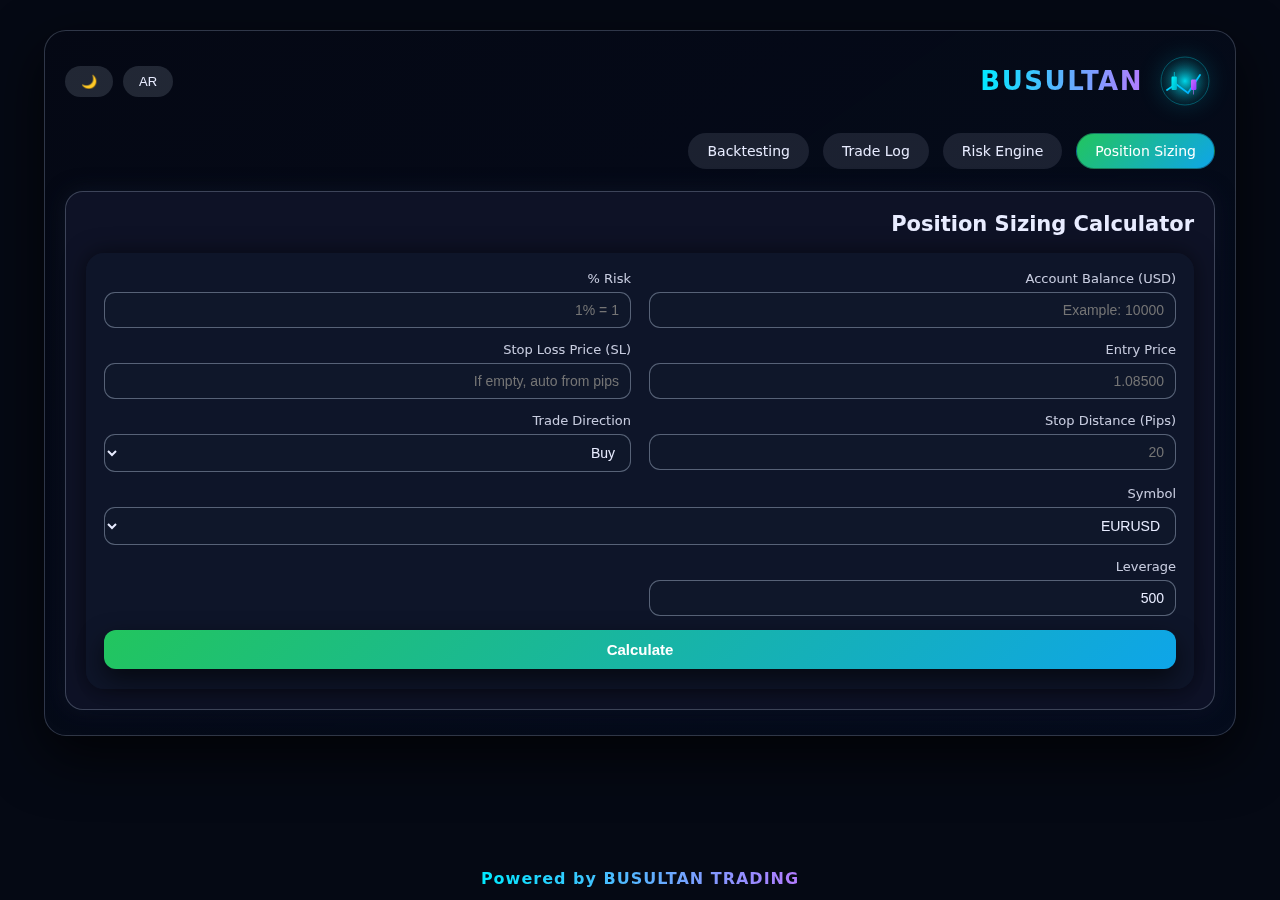
<file: index.html>
<!DOCTYPE html>
<html lang="ar" dir="rtl">
<head>
  <meta charset="UTF-8" />
  <meta name="viewport" content="width=device-width, initial-scale=1.0" />
  <title>Busultan Trading</title>

  <style>
    /* Powered By Footer */
.powered-footer {
    position: fixed;
    bottom: 12px;
    left: 50%;
    transform: translateX(-50%);
    font-size: 16px;
    font-weight: 700;
    opacity: 100;
    background: linear-gradient(90deg, #00eaff, #b37bff);
    -webkit-background-clip: text;
    color: transparent;
    letter-spacing: 1px;
    pointer-events: none;
    user-select: none;
    z-index: 9999;
}

    :root {
      --bg-main: #050914;
      --bg-card: rgba(15, 20, 40, 0.92);
      --text-main: #e8ecff;
      --accent: #22c55e;
      --accent2: #0ea5e9;
    }

    body.theme-light {
      --bg-main: #f0f4ff;
      --bg-card: rgba(255, 255, 255, 0.92);
      --text-main: #0f172a;
      --accent: #16a34a;
      --accent2: #0284c7;
    }

    body {
      margin: 0;
      padding: 0;
      font-family: "Segoe UI", system-ui, sans-serif;
      background: var(--bg-main)
        url("https://images.unsplash.com/photo-1518770660439-4636190af475?auto=format&fit=crop&w=1600&q=80")
        center/cover fixed;
      color: var(--text-main);
    }

    #app {
      max-width: 1150px;
      margin: 30px auto 50px;
      padding: 20px;
      backdrop-filter: blur(14px);
      background: linear-gradient(
        145deg,
        rgba(5, 9, 20, 0.9),
        rgba(5, 12, 30, 0.88)
      );
      border-radius: 22px;
      box-shadow: 0 20px 55px rgba(0, 0, 0, 0.75);
      border: 1px solid rgba(148, 163, 184, 0.3);
    }

    body.theme-light #app {
      background: linear-gradient(
        145deg,
        rgba(241, 245, 249, 0.96),
        rgba(226, 232, 240, 0.96)
      );
      box-shadow: 0 10px 35px rgba(15, 23, 42, 0.18);
      border-color: rgba(148, 163, 184, 0.45);
    }

    /* HEADER */

    .header {
      display: flex;
      justify-content: space-between;
      align-items: center;
      margin-bottom: 22px;
    }

    .logo {
      display: flex;
      align-items: center;
      gap: 12px;
    }

    .logo svg {
      width: 60px;
      height: 60px;
      filter: drop-shadow(0 0 12px rgba(0, 255, 255, 0.4));
    }

    .logoText {
      font-size: 26px;
      font-weight: 700;
      background: linear-gradient(90deg, #00eaff, #b37bff);
      -webkit-background-clip: text;
      color: transparent;
      letter-spacing: 1.5px;
      text-transform: uppercase;
    }

    .controls {
      display: flex;
      gap: 10px;
      align-items: center;
    }

    .pill {
      padding: 8px 16px;
      border-radius: 999px;
      border: none;
      background: rgba(148, 163, 184, 0.2);
      color: var(--text-main);
      font-size: 13px;
      cursor: pointer;
      display: inline-flex;
      align-items: center;
      gap: 6px;
    }

    .pill:hover {
      background: rgba(148, 163, 184, 0.35);
    }

    /* NAV TABS */

    .nav {
      display: flex;
      gap: 14px;
      margin-bottom: 22px;
      flex-wrap: wrap;
    }

    .nav-btn {
      padding: 9px 18px;
      border-radius: 999px;
      background: rgba(148, 163, 184, 0.16);
      cursor: pointer;
      font-size: 14px;
      border: 1px solid transparent;
      color: var(--text-main);
      white-space: nowrap;
    }

    .nav-btn.active {
      background: linear-gradient(135deg, var(--accent), var(--accent2));
      border-color: rgba(15, 23, 42, 0.4);
      color: white;
    }

    /* PAGES */

    .page {
      display: none;
      padding: 20px;
      border-radius: 18px;
      background: var(--bg-card);
      box-shadow: 0 0 20px rgba(15, 23, 42, 0.75);
      border: 1px solid rgba(148, 163, 184, 0.35);
      margin-bottom: 5px;
    }

    .page.active {
      display: block;
      animation: fadeIn 0.3s ease-out;
    }

    @keyframes fadeIn {
      from {
        opacity: 0;
        transform: translateY(10px);
      }
      to {
        opacity: 1;
        transform: translateY(0);
      }
    }

    .page h2 {
      margin-top: 0;
      font-size: 21px;
      display: flex;
      align-items: center;
      justify-content: space-between;
      gap: 10px;
    }

    /* POSITION CALCULATOR */

    .calc-container {
      margin-top: 15px;
      background: rgba(15, 23, 42, 0.8);
      border-radius: 18px;
      padding: 18px 18px 20px;
      box-shadow: 0 0 22px rgba(0, 0, 0, 0.55);
    }

    body.theme-light .calc-container {
      background: rgba(255, 255, 255, 0.96);
    }

    .calc-grid {
      display: grid;
      grid-template-columns: repeat(2, minmax(0, 1fr));
      gap: 14px 18px;
    }

    .field {
      display: flex;
      flex-direction: column;
      gap: 6px;
    }

    .field.full {
      grid-column: 1 / -1;
    }

    .field label {
      font-size: 13px;
      opacity: 0.85;
    }

    .field input,
    .field select,
    .log-form textarea {
      padding: 9px 11px;
      font-size: 14px;
      border-radius: 11px;
      border: 1px solid rgba(148, 163, 184, 0.55);
      background: rgba(15, 23, 42, 0.9);
      color: var(--text-main);
    }

    body.theme-light .field input,
    body.theme-light .field select,
    body.theme-light .log-form textarea {
      background: rgba(255, 255, 255, 0.97);
      color: #0f172a;
      border-color: rgba(148, 163, 184, 0.9);
    }

    .field input:focus,
    .field select:focus,
    .log-form textarea:focus {
      outline: none;
      border-color: var(--accent);
      box-shadow: 0 0 0 1px rgba(34, 197, 94, 0.45);
    }

    .btn-primary {
      background: linear-gradient(135deg, var(--accent), var(--accent2));
      border: none;
      color: white;
      padding: 11px 20px;
      border-radius: 12px;
      font-size: 15px;
      cursor: pointer;
      font-weight: 600;
      text-align: center;
      box-shadow: 0 10px 24px rgba(0, 0, 0, 0.6);
    }

    .btn-primary:hover {
      transform: translateY(-1px);
      box-shadow: 0 14px 30px rgba(0, 0, 0, 0.7);
    }

    .results,
    .risk-results {
      margin-top: 22px;
      background: rgba(15, 23, 42, 0.9);
      padding: 18px;
      border-radius: 16px;
      border: 1px solid rgba(148, 163, 184, 0.45);
    }

    body.theme-light .results,
    body.theme-light .risk-results {
      background: rgba(248, 250, 252, 0.98);
    }

    .results h3,
    .risk-results h3 {
      margin: 0 0 12px;
      font-size: 17px;
    }

    .res-grid {
      display: grid;
      grid-template-columns: repeat(3, minmax(0, 1fr));
      gap: 12px;
    }

    .res-item {
      padding: 10px;
      background: rgba(15, 23, 42, 0.96);
      border-radius: 12px;
      border: 1px solid rgba(148, 163, 184, 0.35);
      font-size: 13px;
    }

    body.theme-light .res-item {
      background: white;
    }

    .res-item label {
      display: block;
      margin-bottom: 4px;
      opacity: 0.7;
    }

    .res-item span {
      font-size: 15px;
      font-weight: 600;
    }

    .hidden {
      display: none;
    }

    /* RISK ENGINE */

    .risk-container {
      background: rgba(15, 23, 42, 0.88);
      padding: 18px;
      border-radius: 18px;
      margin-top: 12px;
      box-shadow: 0 0 22px rgba(0, 0, 0, 0.6);
    }

    body.theme-light .risk-container {
      background: rgba(255, 255, 255, 0.98);
    }

    .risk-grid {
      display: grid;
      grid-template-columns: repeat(2, minmax(0, 1fr));
      gap: 14px 18px;
    }

    /* TRADE LOG */

    .log-container {
      background: rgba(15, 23, 42, 0.9);
      padding: 18px;
      border-radius: 18px;
      box-shadow: 0 0 22px rgba(0, 0, 0, 0.65);
    }

    body.theme-light .log-container {
      background: rgba(255, 255, 255, 0.98);
    }

    .log-form {
      display: grid;
      grid-template-columns: repeat(3, minmax(0, 1fr));
      gap: 12px 16px;
    }

    .log-form .full {
      grid-column: 1 / -1;
    }

    .log-form textarea {
      resize: vertical;
      min-height: 70px;
    }

    .log-table {
      width: 100%;
      border-collapse: collapse;
      margin-top: 14px;
      font-size: 13px;
    }

    .log-table th {
      background: rgba(148, 163, 184, 0.16);
      padding: 8px;
      text-align: center;
    }

    .log-table td {
      padding: 7px 6px;
      border-bottom: 1px solid rgba(148, 163, 184, 0.4);
      text-align: center;
      word-break: break-word;
    }

    .log-table tr.win td {
      color: #22c55e;
    }

    .log-table tr.loss td {
      color: #ef4444;
    }

    .log-table tr.be td {
      color: #eab308;
    }

    .log-table button {
      background: #ef4444;
      color: white;
      border: none;
      padding: 4px 8px;
      border-radius: 6px;
      cursor: pointer;
      font-size: 11px;
    }

    /* BACKTESTING */

    .back-container {
      background: rgba(15, 23, 42, 0.9);
      padding: 18px;
      border-radius: 18px;
      margin-top: 12px;
      box-shadow: 0 0 22px rgba(0, 0, 0, 0.6);
    }

    body.theme-light .back-container {
      background: rgba(255, 255, 255, 0.98);
    }

    .stats-grid {
      display: grid;
      grid-template-columns: repeat(3, minmax(0, 1fr));
      gap: 12px;
      margin-top: 14px;
    }

    .stat-box {
      padding: 12px;
      border-radius: 12px;
      background: rgba(15, 23, 42, 0.96);
      border: 1px solid rgba(148, 163, 184, 0.4);
    }

    body.theme-light .stat-box {
      background: white;
    }

    .stat-box label {
      display: block;
      font-size: 12px;
      opacity: 0.75;
      margin-bottom: 5px;
    }

    .stat-box span {
      font-size: 16px;
      font-weight: 600;
    }

    .pair-performance {
      margin-top: 12px;
      padding: 10px;
      border-radius: 12px;
      background: rgba(15, 23, 42, 0.96);
      border: 1px solid rgba(148, 163, 184, 0.45);
      font-size: 13px;
    }

    body.theme-light .pair-performance {
      background: white;
    }

    canvas {
      width: 100%;
      max-width: 100%;
      margin-top: 10px;
      background: rgba(15, 23, 42, 0.96);
      border-radius: 10px;
      border: 1px solid rgba(148, 163, 184, 0.4);
    }

    body.theme-light canvas {
      background: white;
    }

    /* RESPONSIVE */

    @media (max-width: 900px) {
      #app {
        margin: 10px;
        padding: 14px;
      }

      .header {
        flex-direction: column;
        align-items: flex-start;
        gap: 10px;
      }

      .calc-grid,
      .risk-grid,
      .log-form,
      .res-grid,
      .stats-grid {
        grid-template-columns: 1fr;
      }
    }
  </style>
</head>
<body class="theme-dark">
  <div id="app">
    <!-- HEADER -->
    <div class="header">
      <div class="logo">
        <svg viewBox="0 0 200 200">
          <defs>
            <radialGradient id="cyberGlow" cx="50%" cy="50%" r="50%">
              <stop offset="0%" stop-color="#00eaff" stop-opacity="0.9" />
              <stop offset="100%" stop-color="#0a0f1f" stop-opacity="0" />
            </radialGradient>
            <linearGradient id="bullCandle" x1="0%" y1="0%" x2="100%" y2="100%">
              <stop offset="0%" stop-color="#00f5ff" />
              <stop offset="100%" stop-color="#00b3c6" />
            </linearGradient>
            <linearGradient id="bearCandle" x1="0%" y1="0%" x2="100%" y2="100%">
              <stop offset="0%" stop-color="#c770ff" />
              <stop offset="100%" stop-color="#9236ff" />
            </linearGradient>
            <linearGradient id="trendLine" x1="0%" y1="0%" x2="100%" y2="100%">
              <stop offset="0%" stop-color="#00eaff" />
              <stop offset="100%" stop-color="#00a7ff" />
            </linearGradient>
          </defs>

          <circle cx="100" cy="100" r="90" fill="url(#cyberGlow)" />
          <circle
            cx="100"
            cy="100"
            r="80"
            stroke="#00eaff"
            stroke-width="2"
            fill="transparent"
            opacity="0.5"
          />

          <polyline
            points="40,130 70,110 110,140 150,80"
            fill="none"
            stroke="url(#trendLine)"
            stroke-width="6"
            stroke-linecap="round"
          />

          <rect
            x="55"
            y="85"
            width="18"
            height="45"
            rx="4"
            fill="url(#bullCandle)"
          />
          <rect x="63" y="70" width="2" height="15" fill="#00eaff" />

          <rect
            x="120"
            y="95"
            width="18"
            height="35"
            rx="4"
            fill="url(#bearCandle)"
          />
          <rect x="128" y="130" width="2" height="15" fill="#c770ff" />
        </svg>
        <span class="logoText">BUSULTAN</span>
      </div>

      <div class="controls">
        <button id="langToggle" class="pill">AR</button>
        <button id="themeToggle" class="pill">🌙</button>
      </div>
    </div>

    <!-- NAVIGATION -->
    <div class="nav">
      <div class="nav-btn active" data-page="pos">Position Sizing</div>
      <div class="nav-btn" data-page="risk">Risk Engine</div>
      <div class="nav-btn" data-page="log">Trade Log</div>
      <div class="nav-btn" data-page="back">Backtesting</div>
    </div>

    <!-- PAGES -->

    <!-- POSITION -->
    <div id="pos" class="page active">
      <h2>Position Sizing Calculator</h2>

      <div class="calc-container">
        <div class="calc-grid">
          <div class="field">
            <label>Account Balance (USD)</label>
            <input id="balance" type="number" placeholder="Example: 10000" />
          </div>

          <div class="field">
            <label>Risk %</label>
            <input id="risk" type="number" placeholder="1 = 1%" />
          </div>

          <div class="field">
            <label>Entry Price</label>
            <input id="entry" type="number" placeholder="1.08500" />
          </div>

          <div class="field">
            <label>Stop Loss Price (SL)</label>
            <input
              id="sl"
              type="number"
              placeholder="If empty, auto from pips"
            />
          </div>

          <div class="field">
            <label>Stop Distance (Pips)</label>
            <input id="stopPips" type="number" placeholder="20" />
          </div>

          <div class="field">
            <label>Trade Direction</label>
            <select id="direction">
              <option value="buy">Buy</option>
              <option value="sell">Sell</option>
            </select>
          </div>

          <div class="field full">
            <label>Symbol</label>
            <select id="symbol">
              <option value="EURUSD" data-group="major">EURUSD</option>
              <option value="GBPUSD" data-group="major">GBPUSD</option>
              <option value="USDJPY" data-group="jpy">USDJPY</option>
              <option value="GBPJPY" data-group="jpy">GBPJPY</option>
              <option value="AUDCAD" data-group="cross">AUDCAD</option>
              <option value="XAUUSD" data-group="metals">XAUUSD (Gold)</option>
              <option value="WTI" data-group="oil">WTI Oil</option>
              <option value="US100" data-group="indices">US100 Nasdaq</option>
            </select>
          </div>

          <div class="field">
            <label>Leverage</label>
            <input id="leverage" type="number" value="500" />
          </div>

          <div class="field full">
            <button id="calcBtn" class="btn-primary">Calculate</button>
          </div>
        </div>

        <div class="results hidden" id="resultsBox">
          <h3>Results</h3>
          <div class="res-grid">
            <div class="res-item">
              <label>Lot Size</label>
              <span id="lotSize">0.00</span>
            </div>

            <div class="res-item">
              <label>Risk Amount ($)</label>
              <span id="riskAmount">0</span>
            </div>

            <div class="res-item">
              <label>Pip Distance</label>
              <span id="pipDistance">0</span>
            </div>

            <div class="res-item">
              <label>Margin Required</label>
              <span id="marginRequired">0</span>
            </div>

            <div class="res-item">
              <label>Notional</label>
              <span id="notional">0</span>
            </div>

            <div class="res-item">
              <label>TP1 (2× Risk)</label>
              <span id="tp1">0</span>
            </div>

            <div class="res-item">
              <label>TP2 (3× Risk)</label>
              <span id="tp2">0</span>
            </div>

            <div class="res-item">
              <label>TP3 (4× Risk)</label>
              <span id="tp3">0</span>
            </div>
          </div>
        </div>
      </div>
    </div>

    <!-- RISK ENGINE -->
    <div id="risk" class="page">
      <h2>Risk Engine</h2>

      <div class="risk-container">
        <div class="risk-grid">
          <div class="field">
            <label>Account Balance (USD)</label>
            <input id="r_balance" type="number" placeholder="10000" />
          </div>

          <div class="field">
            <label>Risk % per Trade</label>
            <input id="r_riskPct" type="number" placeholder="1" />
          </div>

          <div class="field">
            <label>Entry Price</label>
            <input id="r_entry" type="number" placeholder="1.08500" />
          </div>

          <div class="field">
            <label>Stop Loss Price (SL)</label>
            <input
              id="r_sl"
              type="number"
              placeholder="Leave empty to use pips"
            />
          </div>

          <div class="field">
            <label>Stop Distance (Pips)</label>
            <input id="r_stopPips" type="number" placeholder="20" />
          </div>

          <div class="field">
            <label>Direction</label>
            <select id="r_direction">
              <option value="buy">Buy</option>
              <option value="sell">Sell</option>
            </select>
          </div>

          <div class="field full">
            <label>Symbol</label>
            <select id="r_symbol">
              <option value="EURUSD" data-group="major">EURUSD</option>
              <option value="USDJPY" data-group="jpy">USDJPY</option>
              <option value="XAUUSD" data-group="metals">XAUUSD</option>
              <option value="WTI" data-group="oil">WTI</option>
              <option value="US100" data-group="indices">US100</option>
            </select>
          </div>

          <div class="field full">
            <button id="r_calcBtn" class="btn-primary">
              Calculate Risk Engine
            </button>
          </div>
        </div>

        <div id="r_results" class="risk-results hidden">
          <h3>Risk Analysis</h3>
          <div class="res-grid">
            <div class="res-item">
              <label>Risk Amount ($)</label>
              <span id="r_riskAmount">0</span>
            </div>
            <div class="res-item">
              <label>Pip Distance</label>
              <span id="r_pipDistance">0</span>
            </div>
            <div class="res-item">
              <label>Lot Size</label>
              <span id="r_lotSize">0</span>
            </div>
            <div class="res-item">
              <label>Reward (TP1)</label>
              <span id="r_reward1">0</span>
            </div>
            <div class="res-item">
              <label>Reward (TP2)</label>
              <span id="r_reward2">0</span>
            </div>
            <div class="res-item">
              <label>Reward (TP3)</label>
              <span id="r_reward3">0</span>
            </div>
            <div class="res-item">
              <label>R:R (TP1)</label>
              <span id="r_rr1">0</span>
            </div>
            <div class="res-item">
              <label>R:R (TP2)</label>
              <span id="r_rr2">0</span>
            </div>
            <div class="res-item">
              <label>R:R (TP3)</label>
              <span id="r_rr3">0</span>
            </div>
          </div>
        </div>
      </div>
    </div>

    <!-- TRADE LOG -->
    <div id="log" class="page">
      <h2>Trade Log</h2>

      <div class="log-container">
        <div class="log-form">
          <div class="field">
            <label>Symbol</label>
            <input id="log_symbol" placeholder="EURUSD" />
          </div>

          <div class="field">
            <label>Direction</label>
            <select id="log_direction">
              <option value="Buy">Buy</option>
              <option value="Sell">Sell</option>
            </select>
          </div>

          <div class="field">
            <label>Entry Price</label>
            <input id="log_entry" type="number" placeholder="Entry" />
          </div>

          <div class="field">
            <label>Stop Loss</label>
            <input id="log_sl" type="number" placeholder="SL" />
          </div>

          <div class="field">
            <label>TP1</label>
            <input id="log_tp1" type="number" />
          </div>

          <div class="field">
            <label>TP2</label>
            <input id="log_tp2" type="number" />
          </div>

          <div class="field">
            <label>TP3</label>
            <input id="log_tp3" type="number" />
          </div>

          <div class="field">
            <label>Result</label>
            <select id="log_result">
              <option value="Win">Win</option>
              <option value="Loss">Loss</option>
              <option value="BE">Break Even</option>
            </select>
          </div>

          <div class="field full">
            <label>Notes</label>
            <textarea
              id="log_notes"
              placeholder="Reason for entry"
              rows="3"
            ></textarea>
          </div>

          <div class="field full">
            <button id="log_add" class="btn-primary">Add Trade</button>
          </div>
        </div>

        <h3 style="margin-top: 18px">Saved Trades</h3>

        <div style="margin-bottom: 8px; display: flex; gap: 8px">
          <button id="log_export" class="pill">Export CSV</button>
          <button
            id="log_clear"
            class="pill"
            style="background: #b91c1c; color: white"
          >
            Clear All
          </button>
        </div>

        <table class="log-table">
          <thead>
            <tr>
              <th>Symbol</th>
              <th>Dir</th>
              <th>Entry</th>
              <th>SL</th>
              <th>TP1</th>
              <th>TP2</th>
              <th>TP3</th>
              <th>Result</th>
              <th>Notes</th>
              <th>Delete</th>
            </tr>
          </thead>
          <tbody id="log_body"></tbody>
        </table>
      </div>
    </div>

    <!-- BACKTESTING -->
    <div id="back" class="page">
      <h2>Backtesting & Performance Analytics</h2>

      <div class="back-container">
        <button id="back_refresh" class="btn-primary">Refresh Backtest</button>

        <div class="stats-grid">
          <div class="stat-box">
            <label>Total Trades</label>
            <span id="b_total">0</span>
          </div>

          <div class="stat-box">
            <label>Win Rate %</label>
            <span id="b_winrate">0%</span>
          </div>

          <div class="stat-box">
            <label>Net Profit</label>
            <span id="b_netprofit">0</span>
          </div>

          <div class="stat-box">
            <label>Profit Factor</label>
            <span id="b_pf">0</span>
          </div>

          <div class="stat-box">
            <label>Max Drawdown</label>
            <span id="b_dd">0</span>
          </div>

          <div class="stat-box">
            <label>Avg R:R</label>
            <span id="b_rr">0</span>
          </div>
        </div>

        <h3 style="margin-top: 16px">Equity Curve</h3>
        <canvas id="equityChart" height="160"></canvas>

        <h3 style="margin-top: 16px">Pair Performance</h3>
        <div id="pair_stats" class="pair-performance"></div>
      </div>
    </div>
  </div>

  <script>
    /* NAVIGATION BETWEEN PAGES */
    document.querySelectorAll(".nav-btn").forEach((btn) => {
      btn.addEventListener("click", () => {
        document
          .querySelectorAll(".nav-btn")
          .forEach((b) => b.classList.remove("active"));
        btn.classList.add("active");

        const page = btn.dataset.page;
        document
          .querySelectorAll(".page")
          .forEach((p) => p.classList.remove("active"));
        document.getElementById(page).classList.add("active");
      });
    });

    /* THEME TOGGLE */
    const themeBtn = document.getElementById("themeToggle");
    themeBtn.addEventListener("click", () => {
      document.body.classList.toggle("theme-light");
      if (document.body.classList.contains("theme-light")) {
        themeBtn.textContent = "☀️";
      } else {
        themeBtn.textContent = "🌙";
      }
    });

    /* SIMPLE LANGUAGE TOGGLE (DIR + LANG ONLY) */
    const langBtn = document.getElementById("langToggle");
    langBtn.addEventListener("click", () => {
      const current = document.documentElement.lang || "ar";
      const next = current === "ar" ? "en" : "ar";
      document.documentElement.lang = next;
      document.documentElement.dir = next === "ar" ? "rtl" : "ltr";
      langBtn.textContent = next.toUpperCase();
    });

    /* GROUP CONFIG FOR SYMBOLS */

    const groupConfig = {
      major: { pipSize: 0.0001, pipValuePerLot: 10, contractSize: 100000 },
      jpy: { pipSize: 0.01, pipValuePerLot: 9.5, contractSize: 100000 },
      cross: { pipSize: 0.0001, pipValuePerLot: 9, contractSize: 100000 },
      metals: { pipSize: 0.1, pipValuePerLot: 10, contractSize: 100 },
      oil: { pipSize: 0.01, pipValuePerLot: 10, contractSize: 1000 },
      indices: { pipSize: 1, pipValuePerLot: 1, contractSize: 1 },
    };

    function getDecimals(pip) {
      let d = 0;
      while (pip < 1) {
        pip *= 10;
        d++;
      }
      return d;
    }

    /* POSITION CALCULATOR */

    document.getElementById("calcBtn").addEventListener("click", () => {
      const balance = parseFloat(
        document.getElementById("balance").value || "0"
      );
      const riskPct = parseFloat(document.getElementById("risk").value || "0");
      const entry = parseFloat(document.getElementById("entry").value || "0");
      const slInput = document.getElementById("sl").value;
      const stopPips = parseFloat(
        document.getElementById("stopPips").value || "0"
      );
      const direction = document.getElementById("direction").value;
      const leverage = parseFloat(
        document.getElementById("leverage").value || "0"
      );

      const symbolSelect = document.getElementById("symbol");
      const group =
        symbolSelect.options[symbolSelect.selectedIndex].dataset.group;

      if (!balance || !riskPct || !entry) {
        alert("Please fill: balance, risk %, entry.");
        return;
      }

      const cfg = groupConfig[group];
      let sl = parseFloat(slInput);

      if (isNaN(sl)) {
        if (!stopPips || stopPips <= 0) {
          alert("Enter SL price or stop distance in pips.");
          return;
        }
        const autoPipsPrice = stopPips * cfg.pipSize;
        sl = direction === "buy" ? entry - autoPipsPrice : entry + autoPipsPrice;
      }

      const pipDistPrice = Math.abs(entry - sl);
      const pipDistance = pipDistPrice / cfg.pipSize;

      if (pipDistance <= 0) {
        alert("Stop loss distance is zero or negative.");
        return;
      }

      const riskAmount = balance * (riskPct / 100);
      const lotSize = riskAmount / (pipDistance * cfg.pipValuePerLot);

      const notional = lotSize * cfg.contractSize;
      const margin = leverage > 0 ? notional / leverage : 0;

      const dec = getDecimals(cfg.pipSize);
      let tp1, tp2, tp3;

      if (direction === "buy") {
        tp1 = entry + pipDistPrice * 2;
        tp2 = entry + pipDistPrice * 3;
        tp3 = entry + pipDistPrice * 4;
      } else {
        tp1 = entry - pipDistPrice * 2;
        tp2 = entry - pipDistPrice * 3;
        tp3 = entry - pipDistPrice * 4;
      }

      document.getElementById("lotSize").textContent = lotSize.toFixed(2);
      document.getElementById("riskAmount").textContent =
        riskAmount.toFixed(2);
      document.getElementById("pipDistance").textContent =
        pipDistance.toFixed(1);
      document.getElementById("marginRequired").textContent =
        margin.toFixed(2);
      document.getElementById("notional").textContent =
        Math.round(notional).toString();

      document.getElementById("tp1").textContent = tp1.toFixed(dec);
      document.getElementById("tp2").textContent = tp2.toFixed(dec);
      document.getElementById("tp3").textContent = tp3.toFixed(dec);

      document.getElementById("resultsBox").classList.remove("hidden");
    });

    /* RISK ENGINE */

    document.getElementById("r_calcBtn").onclick = () => {
      const balance = parseFloat(
        document.getElementById("r_balance").value || "0"
      );
      const riskPct = parseFloat(
        document.getElementById("r_riskPct").value || "0"
      );
      const entry = parseFloat(document.getElementById("r_entry").value || "0");
      const slInput = document.getElementById("r_sl").value;
      const stopPips = parseFloat(
        document.getElementById("r_stopPips").value || "0"
      );
      const direction = document.getElementById("r_direction").value;

      const symbolSel = document.getElementById("r_symbol");
      const group =
        symbolSel.options[symbolSel.selectedIndex].dataset.group;
      const cfg = groupConfig[group];

      if (!balance || !riskPct || !entry) {
        alert("Please fill: balance, risk %, entry.");
        return;
      }

      let sl = parseFloat(slInput);

      if (isNaN(sl)) {
        if (!stopPips || stopPips <= 0) {
          alert("Enter SL or stop pips.");
          return;
        }
        const p = stopPips * cfg.pipSize;
        sl = direction === "buy" ? entry - p : entry + p;
      }

      const pipDist = Math.abs(entry - sl) / cfg.pipSize;
      const riskAmount = balance * (riskPct / 100);
      const lotSize = pipDist > 0
        ? riskAmount / (pipDist * cfg.pipValuePerLot)
        : 0;

      const priceRisk = Math.abs(entry - sl);
      const reward1 = priceRisk * 2;
      const reward2 = priceRisk * 3;
      const reward3 = priceRisk * 4;

      const rr1 = 2;
      const rr2 = 3;
      const rr3 = 4;

      document.getElementById("r_riskAmount").textContent =
        riskAmount.toFixed(2);
      document.getElementById("r_pipDistance").textContent =
        pipDist.toFixed(1);
      document.getElementById("r_lotSize").textContent = lotSize.toFixed(2);

      document.getElementById("r_reward1").textContent = reward1.toFixed(5);
      document.getElementById("r_reward2").textContent = reward2.toFixed(5);
      document.getElementById("r_reward3").textContent = reward3.toFixed(5);

      document.getElementById("r_rr1").textContent = rr1.toFixed(1);
      document.getElementById("r_rr2").textContent = rr2.toFixed(1);
      document.getElementById("r_rr3").textContent = rr3.toFixed(1);

      document.getElementById("r_results").classList.remove("hidden");
    };

    /* TRADE LOG */

    function loadTrades() {
      const trades = JSON.parse(
        localStorage.getItem("busultan_trades") || "[]"
      );
      const tbody = document.getElementById("log_body");
      tbody.innerHTML = "";

      trades.forEach((t, i) => {
        const row = document.createElement("tr");

        if (t.result === "Win") row.classList.add("win");
        if (t.result === "Loss") row.classList.add("loss");
        if (t.result === "BE") row.classList.add("be");

        row.innerHTML = `
          <td>${t.symbol}</td>
          <td>${t.dir}</td>
          <td>${t.entry}</td>
          <td>${t.sl}</td>
          <td>${t.tp1}</td>
          <td>${t.tp2}</td>
          <td>${t.tp3}</td>
          <td>${t.result}</td>
          <td>${t.notes}</td>
          <td><button data-i="${i}">X</button></td>
        `;

        tbody.appendChild(row);
      });

      tbody.querySelectorAll("button").forEach((btn) => {
        btn.addEventListener("click", () => {
          const idx = parseInt(btn.dataset.i, 10);
          deleteTrade(idx);
        });
      });
    }

    function deleteTrade(i) {
      const trades = JSON.parse(
        localStorage.getItem("busultan_trades") || "[]"
      );
      trades.splice(i, 1);
      localStorage.setItem("busultan_trades", JSON.stringify(trades));
      loadTrades();
    }

    document.getElementById("log_add").onclick = () => {
      const trade = {
        symbol: document.getElementById("log_symbol").value.trim(),
        dir: document.getElementById("log_direction").value,
        entry: document.getElementById("log_entry").value,
        sl: document.getElementById("log_sl").value,
        tp1: document.getElementById("log_tp1").value,
        tp2: document.getElementById("log_tp2").value,
        tp3: document.getElementById("log_tp3").value,
        result: document.getElementById("log_result").value,
        notes: document.getElementById("log_notes").value.trim(),
      };

      const trades = JSON.parse(
        localStorage.getItem("busultan_trades") || "[]"
      );
      trades.push(trade);
      localStorage.setItem("busultan_trades", JSON.stringify(trades));

      loadTrades();
    };

    document.getElementById("log_clear").onclick = () => {
      if (confirm("Delete ALL trades?")) {
        localStorage.removeItem("busultan_trades");
        loadTrades();
      }
    };

    document.getElementById("log_export").onclick = () => {
      const trades = JSON.parse(
        localStorage.getItem("busultan_trades") || "[]"
      );
      if (!trades.length) {
        alert("No trades to export.");
        return;
      }

      let csv =
        "Symbol,Direction,Entry,SL,TP1,TP2,TP3,Result,Notes\n";
      trades.forEach((t) => {
        csv += `${t.symbol},${t.dir},${t.entry},${t.sl},${t.tp1},${t.tp2},${t.tp3},${t.result},"${(t.notes || "")
          .replace(/"/g, '""')
          .replace(/\n/g, " ")}"\n`;
      });

      const file = new Blob([csv], { type: "text/csv" });
      const a = document.createElement("a");
      a.href = URL.createObjectURL(file);
      a.download = "trades.csv";
      a.click();
    };

    /* BACKTESTING */

    function runBacktest() {
      const trades = JSON.parse(
        localStorage.getItem("busultan_trades") || "[]"
      );

      let wins = 0,
        losses = 0,
        be = 0;
      let profit = 0;
      let loss = 0;
      let rrList = [];
      let equity = 0;
      let curve = [];
      let pairStats = {};

      trades.forEach((t) => {
        const entry = parseFloat(t.entry || "0");
        const tp1 = parseFloat(t.tp1 || "0");
        const sl = parseFloat(t.sl || "0");

        let res = 0;
        if (t.result === "Win") {
          wins++;
          res = Math.abs(tp1 - entry);
          profit += res;
          equity += res;
          rrList.push(2);
        } else if (t.result === "Loss") {
          losses++;
          res = -Math.abs(entry - sl);
          loss += Math.abs(res);
          equity += res;
          rrList.push(-1);
        } else if (t.result === "BE") {
          be++;
          rrList.push(0);
        }

        curve.push(equity);

        if (!pairStats[t.symbol]) {
          pairStats[t.symbol] = { w: 0, l: 0, be: 0 };
        }
        if (t.result === "Win") pairStats[t.symbol].w++;
        if (t.result === "Loss") pairStats[t.symbol].l++;
        if (t.result === "BE") pairStats[t.symbol].be++;
      });

      const total = trades.length;
      const winrate = total ? ((wins / total) * 100).toFixed(1) : 0;
      const netprofit = profit - loss;
      const profitFactor =
        loss === 0 ? profit.toFixed(2) : (profit / loss).toFixed(2);

      let maxDD = 0;
      let peak = -999999;
      curve.forEach((e) => {
        if (e > peak) peak = e;
        const dd = peak - e;
        if (dd > maxDD) maxDD = dd;
      });

      const rrAvg = rrList.length
        ? (rrList.reduce((a, b) => a + b, 0) / rrList.length).toFixed(2)
        : 0;

      document.getElementById("b_total").textContent = total;
      document.getElementById("b_winrate").textContent = winrate + "%";
      document.getElementById("b_netprofit").textContent =
        netprofit.toFixed(5);
      document.getElementById("b_pf").textContent = profitFactor;
      document.getElementById("b_dd").textContent = maxDD.toFixed(5);
      document.getElementById("b_rr").textContent = rrAvg;

      drawEquityCurve(curve);

      let pHTML = "";
      for (let s in pairStats) {
        pHTML += `<div><b>${s}</b> → W:${pairStats[s].w} L:${pairStats[s].l} BE:${pairStats[s].be}</div>`;
      }
      document.getElementById("pair_stats").innerHTML = pHTML || "No trades yet.";
    }

    function drawEquityCurve(data) {
      const canvas = document.getElementById("equityChart");
      const ctx = canvas.getContext("2d");
      ctx.clearRect(0, 0, canvas.width, canvas.height);

      if (!data.length) return;

      const max = Math.max(...data);
      const min = Math.min(...data);
      const range = max - min || 1;

      const w = canvas.width;
      const h = canvas.height;
      const stepX = data.length > 1 ? w / (data.length - 1) : 0;

      ctx.beginPath();
      ctx.lineWidth = 2;
      ctx.strokeStyle = "#22c55e";

      data.forEach((val, i) => {
        const x = i * stepX;
        const y = h - ((val - min) / range) * h;
        if (i === 0) ctx.moveTo(x, y);
        else ctx.lineTo(x, y);
      });
      ctx.stroke();
    }

    document
      .getElementById("back_refresh")
      .addEventListener("click", runBacktest);

    /* INIT */
    loadTrades();
    runBacktest();
  </script>
</body>
  <div class="powered-footer">Powered by BUSULTAN TRADING</div>

</html>
</file>
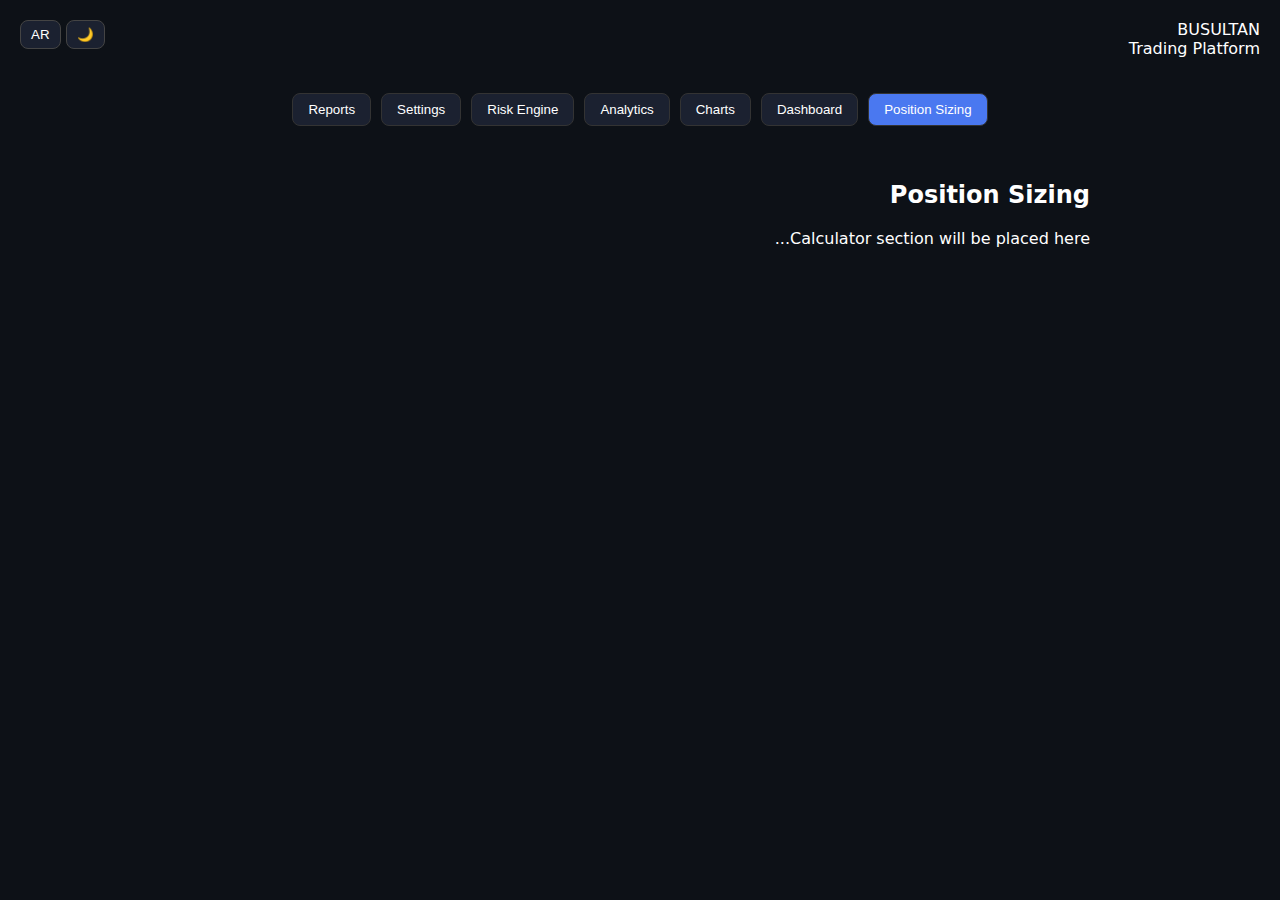
<file: index1.html>
<!DOCTYPE html>
<html lang="ar" dir="rtl">
<head>
  <meta charset="UTF-8" />
  <title>Busultan Trading – V10 Platform</title>
  <link rel="stylesheet" href="style.css" />
</head>
<body class="theme-dark">

<!-- Brand -->
<header class="brand-header">
  <div class="brand-left">
    <div class="logo">BUSULTAN</div>
    <div class="brand-sub">Trading Platform</div>
  </div>
  <div class="brand-right">
    <button id="themeToggle" class="pill">🌙</button>
    <button id="langToggle" class="pill"><span id="langLabel">AR</span></button>
  </div>
</header>

<!-- Tabs -->
<nav class="tabs">
  <button class="tab-btn active" data-tab="position">Position Sizing</button>
  <button class="tab-btn" data-tab="dashboard">Dashboard</button>
  <button class="tab-btn" data-tab="charts">Charts</button>
  <button class="tab-btn" data-tab="analytics">Analytics</button>
  <button class="tab-btn" data-tab="risk">Risk Engine</button>
  <button class="tab-btn" data-tab="settings">Settings</button>
  <button class="tab-btn" data-tab="reports">Reports</button>
</nav>

<!-- Content Sections -->
<section id="position" class="tab-content active">
  <h2>Position Sizing</h2>
  <p>Calculator section will be placed here...</p>
</section>

<section id="dashboard" class="tab-content">
  <h2>Dashboard</h2>
</section>

<section id="charts" class="tab-content">
  <h2>Charts</h2>
</section>

<section id="analytics" class="tab-content">
  <h2>Analytics</h2>
</section>

<section id="risk" class="tab-content">
  <h2>Risk Engine</h2>
</section>

<section id="settings" class="tab-content">
  <h2>Settings</h2>
</section>

<section id="reports" class="tab-content">
  <h2>Reports</h2>
</section>

<script src="script.js"></script>
</body>
</html>
</file>
<file: style.css>
body{margin:0;font-family:system-ui;background:#0d1117;color:#fff}
.brand-header{display:flex;justify-content:space-between;padding:20px}
.tabs{display:flex;justify-content:center;gap:10px;padding:15px}
.tab-btn{padding:8px 15px;border-radius:8px;background:#1b2130;color:#fff;border:1px solid #333;cursor:pointer}
.tab-btn.active{background:#4a78f0}
.tab-content{display:none;padding:20px;max-width:900px;margin:auto}
.tab-content.active{display:block}
.pill{padding:6px 10px;border-radius:8px;background:#1b2130;color:#fff;border:1px solid #444}
</file>
